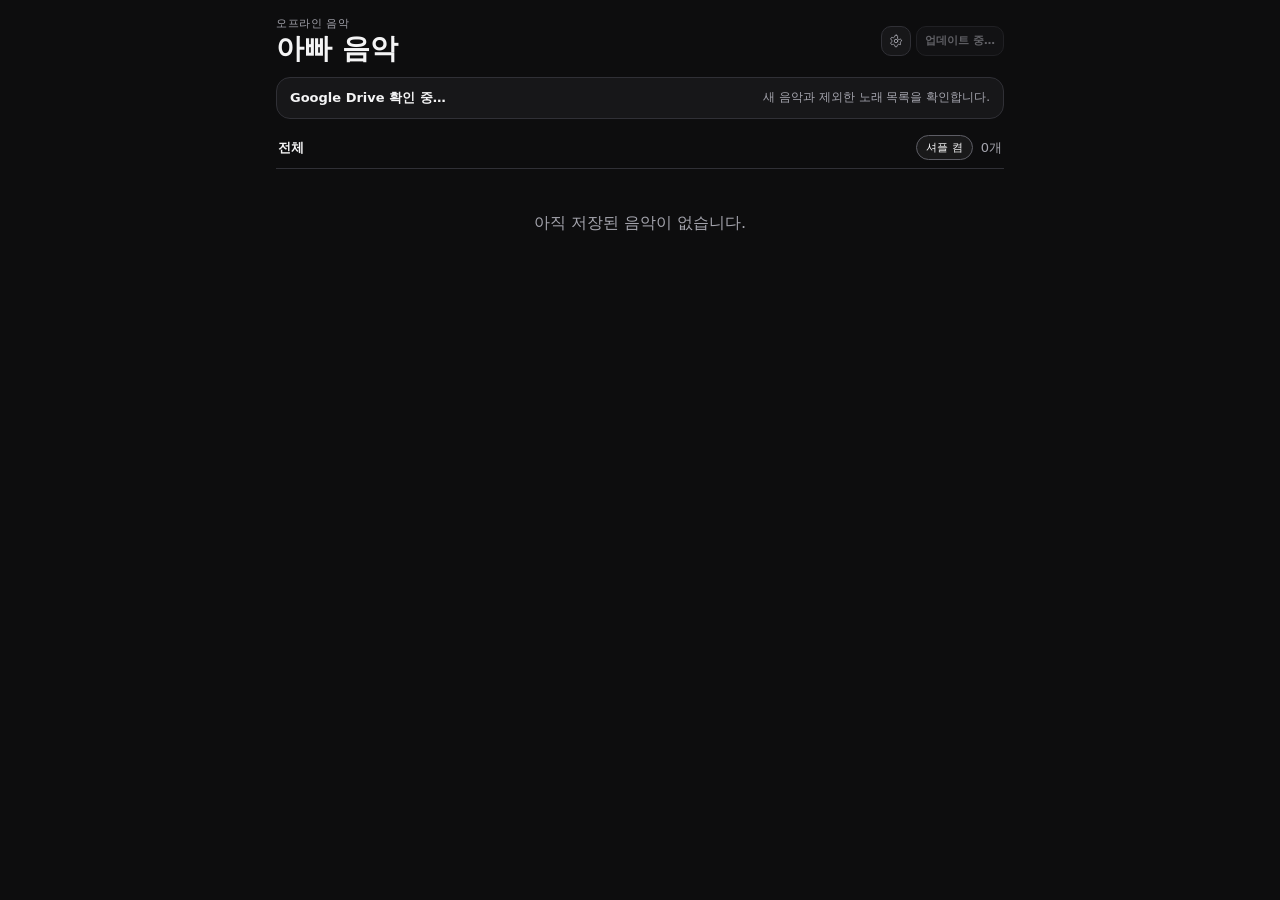
<file: index.html>
<!doctype html>
<html lang="ko" data-app-version="v1.01">
<head>
  <meta charset="utf-8" />
  <meta name="viewport" content="width=device-width, initial-scale=1, viewport-fit=cover" />
  <meta name="theme-color" content="#111111" />
  <meta name="mobile-web-app-capable" content="yes" />
  <meta name="apple-mobile-web-app-capable" content="yes" />
  <link rel="manifest" href="manifest.json?v=7" />
  <link rel="icon" href="./dad-icon.png?v=4" type="image/png" />
  <link rel="apple-touch-icon" href="./dad-icon.png?v=4" />
  <link rel="stylesheet" href="styles.css?v=3" />
  <title>아빠 음악</title>
</head>
<body>
  <div class="app-shell">
    <header class="topbar">
      <div><div class="eyebrow">오프라인 음악</div><div class="title-row"><h1>아빠 음악</h1></div></div>
      <div class="top-actions">
        <button id="settingsBtn" class="icon-btn" type="button" aria-label="설정"><svg width="14" height="14" viewBox="0 0 24 24" fill="none" stroke="currentColor" stroke-width="1.6" stroke-linecap="round" stroke-linejoin="round" aria-hidden="true"><path d="M12.22 2h-.44a2 2 0 0 0-2 2v.18a2 2 0 0 1-1 1.73l-.43.25a2 2 0 0 1-2 0l-.15-.08a2 2 0 0 0-2.73.73l-.22.38a2 2 0 0 0 .73 2.73l.15.09a2 2 0 0 1 1 1.74v.5a2 2 0 0 1-1 1.74l-.15.09a2 2 0 0 0-.73 2.73l.22.38a2 2 0 0 0 2.73.73l.15-.08a2 2 0 0 1 2 0l.43.25a2 2 0 0 1 1 1.73V20a2 2 0 0 0 2 2h.44a2 2 0 0 0 2-2v-.18a2 2 0 0 1 1-1.73l.43-.25a2 2 0 0 1 2 0l.15.08a2 2 0 0 0 2.73-.73l-.15-.09a2 2 0 0 1-1-1.74v-.5a2 2 0 0 1 1-1.74l.15-.09a2 2 0 0 0 .73-2.73l-.22-.38a2 2 0 0 0-2.73-.73l-.15.08a2 2 0 0 1-2 0l-.43-.25a2 2 0 0 1-1-1.73V4a2 2 0 0 0-2-2z"></path><circle cx="12" cy="12" r="3"></circle></svg></button>
        <button id="syncBtn" class="sync-btn" type="button">음악 업데이트</button>
      </div>
    </header>

    <section class="status-card" aria-live="polite"><div id="statusTitle" class="status-title">저장된 목록을 불러오는 중…</div><div id="statusDetail" class="status-detail"></div></section>

    <main>
      <div class="section-head"><h2>전체</h2><div class="section-actions"><button id="shuffleBtn" class="option-btn list-shuffle-btn" type="button" aria-pressed="false">셔플</button><div id="trackCount" class="track-count">0개</div></div></div>
      <div id="trackList" class="track-list"></div><div id="emptyState" class="empty-state hidden">아직 저장된 음악이 없습니다.</div>
    </main>
  </div>

  <section id="player" class="player hidden" aria-label="재생 중">
    <div class="now-row"><div class="now-copy"><div id="nowTitle" class="now-title">—</div><div id="nowStatus" class="now-status">—</div></div><div class="player-options"><button id="repeatBtn" class="option-btn repeat-btn" type="button" aria-label="전체 반복">↻ 전체</button></div></div>
    <div class="seek-wrap"><input id="seek" class="seek" type="range" min="0" max="1000" value="0" /><div class="seek-times"><span id="timeCurrent" class="time-current">0:00</span><span id="timeTotal" class="time-total">0:00</span></div></div>
    <div class="controls"><button id="prevBtn" class="control-btn" type="button" aria-label="이전 곡"><span class="skip-icon skip-prev" aria-hidden="true"><span class="skip-bar"></span><span class="skip-triangle"></span></span></button><button id="playBtn" class="play-btn" data-state="play" type="button" aria-label="재생"></button><button id="nextBtn" class="control-btn" type="button" aria-label="다음 곡"><span class="skip-icon skip-next" aria-hidden="true"><span class="skip-triangle"></span><span class="skip-bar"></span></span></button></div>
  </section>

  <dialog id="settingsDialog" class="dialog settings-dialog">
    <form method="dialog">
      <div class="dialog-title">설정</div>

      <section class="settings-section settings-first">
        <div class="settings-section-title">저장공간</div>
        <div class="settings-row"><span class="settings-row-label">오프라인 오디오</span><span id="offlineStats" class="settings-row-value">0개 · 0 MB</span></div>
        <div class="settings-row"><span class="settings-row-label">브라우저 저장공간</span><span id="storageEstimate" class="settings-row-value">계산 중…</span></div>
        <div class="settings-storage-actions"><button id="deleteOfflineBtn" type="button" class="button secondary full-width">모든 오프라인 오디오 삭제</button></div>
        <p id="storageResult" class="settings-storage-result"></p>
      </section>

      <section class="settings-section">
        <div class="settings-section-title">Google Drive</div>
        <div class="settings-row"><span class="settings-row-label">연결 상태</span><span id="driveStorageStatus" class="settings-row-value">확인 중…</span></div>
        <div class="settings-row"><span class="settings-row-label">제외한 노래</span><span id="rejectedStats" class="settings-row-value">0개</span></div>
        <label class="field"><span>Google Drive API 키</span><input id="apiKeyInput" type="password" autocomplete="off" spellcheck="false" /></label>
        <button id="saveSettingsBtn" type="button" class="button secondary full-width">API 키 저장</button>
      </section>

      <details class="settings-section settings-advanced">
        <summary>고급 설정</summary>
        <label class="field"><span>Google Drive 폴더 ID</span><input id="folderIdInput" type="text" autocomplete="off" /></label>
        <button type="button" class="button secondary full-width" onclick="document.getElementById('saveSettingsBtn').click()">폴더 설정 저장</button>
      </details>

      <details class="settings-section settings-troubleshooting"><summary>문제 해결</summary><button id="factoryResetBtn" type="button" class="danger-btn">이 기기에서 아빠 음악 초기화</button></details>
      <div class="dialog-actions"><button value="cancel" class="button secondary">닫기</button></div>
      <small id="appVersion" data-version="v1.01" style="display:block;font-size:10px;line-height:1.5;font-weight:400;color:var(--muted,#888);text-align:right;margin:10px 0 0">v1.01</small>
    </form>
  </dialog>

  <audio id="audio" preload="metadata" playsinline></audio>
  <script src="dad-writer-bridge.js?v=2"></script>
  <script src="audio-storage.js?v=3"></script>
  <script src="metadata.js?v=1" defer></script>
  <script src="track-list-display.js?v=1" defer></script>
  <script src="app.js?v=11" defer></script>
  <script src="player-artwork.js?v=2" defer></script>
  <script src="media-session-controls.js?v=5" defer></script>
</body>
</html>
</file>
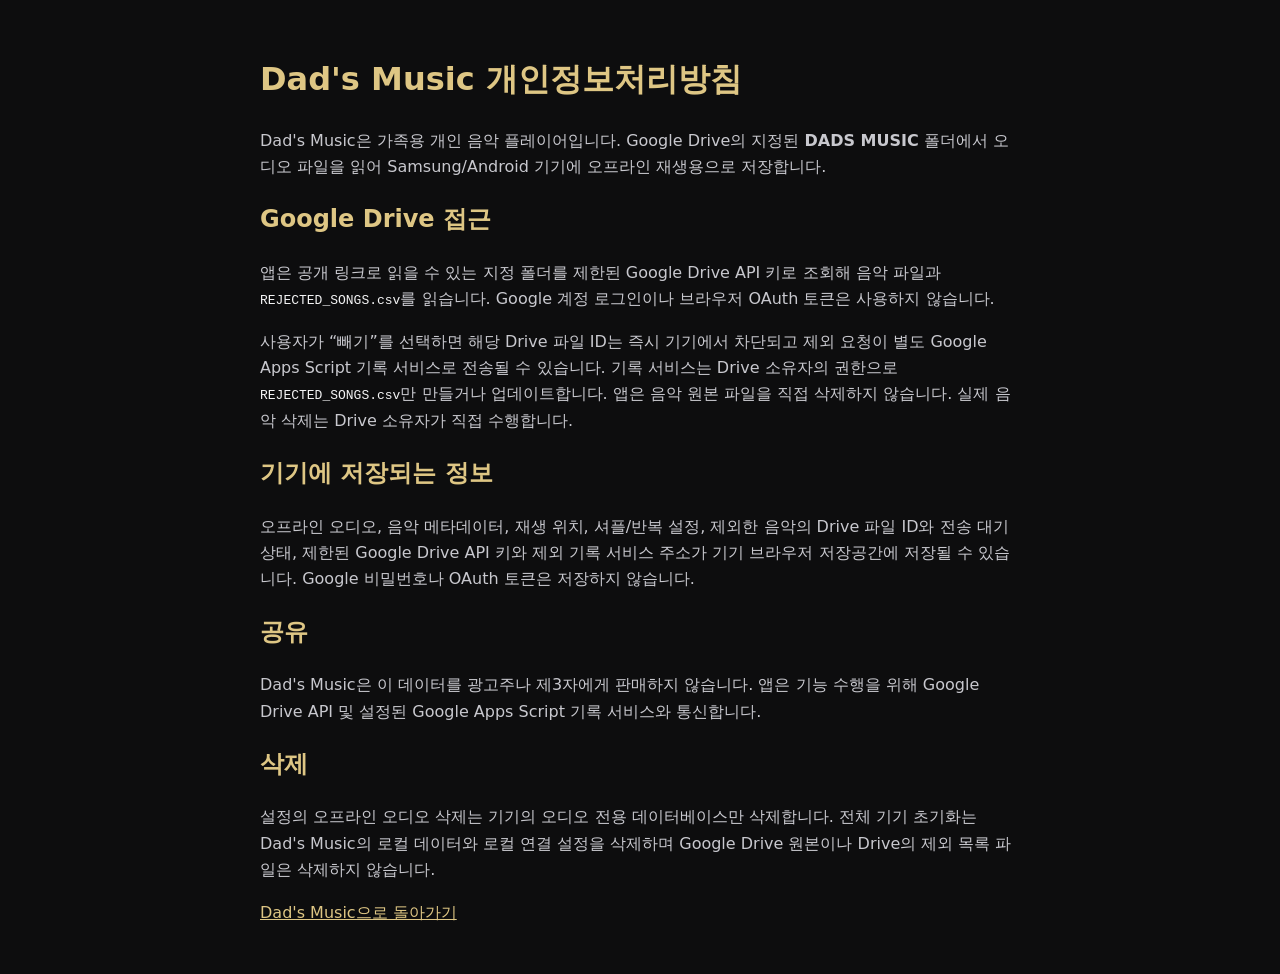
<file: privacy.html>
<!doctype html><html lang="ko"><head><meta charset="utf-8"><meta name="viewport" content="width=device-width,initial-scale=1"><meta name="theme-color" content="#111111"><title>Dad's Music 개인정보처리방침</title><style>body{max-width:760px;margin:0 auto;padding:32px 20px;background:#0d0d0e;color:#f4f4f5;font-family:system-ui,-apple-system,"Noto Sans KR",sans-serif;line-height:1.65}h1,h2{color:#dec684}p,li{color:#c8c8ce}a{color:#dec684}code{color:#f4f4f5}</style></head><body>
<h1>Dad's Music 개인정보처리방침</h1>
<p>Dad's Music은 가족용 개인 음악 플레이어입니다. Google Drive의 지정된 <strong>DADS MUSIC</strong> 폴더에서 오디오 파일을 읽어 Samsung/Android 기기에 오프라인 재생용으로 저장합니다.</p>
<h2>Google Drive 접근</h2>
<p>앱은 공개 링크로 읽을 수 있는 지정 폴더를 제한된 Google Drive API 키로 조회해 음악 파일과 <code>REJECTED_SONGS.csv</code>를 읽습니다. Google 계정 로그인이나 브라우저 OAuth 토큰은 사용하지 않습니다.</p>
<p>사용자가 “빼기”를 선택하면 해당 Drive 파일 ID는 즉시 기기에서 차단되고 제외 요청이 별도 Google Apps Script 기록 서비스로 전송될 수 있습니다. 기록 서비스는 Drive 소유자의 권한으로 <code>REJECTED_SONGS.csv</code>만 만들거나 업데이트합니다. 앱은 음악 원본 파일을 직접 삭제하지 않습니다. 실제 음악 삭제는 Drive 소유자가 직접 수행합니다.</p>
<h2>기기에 저장되는 정보</h2>
<p>오프라인 오디오, 음악 메타데이터, 재생 위치, 셔플/반복 설정, 제외한 음악의 Drive 파일 ID와 전송 대기 상태, 제한된 Google Drive API 키와 제외 기록 서비스 주소가 기기 브라우저 저장공간에 저장될 수 있습니다. Google 비밀번호나 OAuth 토큰은 저장하지 않습니다.</p>
<h2>공유</h2>
<p>Dad's Music은 이 데이터를 광고주나 제3자에게 판매하지 않습니다. 앱은 기능 수행을 위해 Google Drive API 및 설정된 Google Apps Script 기록 서비스와 통신합니다.</p>
<h2>삭제</h2>
<p>설정의 오프라인 오디오 삭제는 기기의 오디오 전용 데이터베이스만 삭제합니다. 전체 기기 초기화는 Dad's Music의 로컬 데이터와 로컬 연결 설정을 삭제하며 Google Drive 원본이나 Drive의 제외 목록 파일은 삭제하지 않습니다.</p>
<p><a href="./">Dad's Music으로 돌아가기</a></p>
</body></html>
</file>
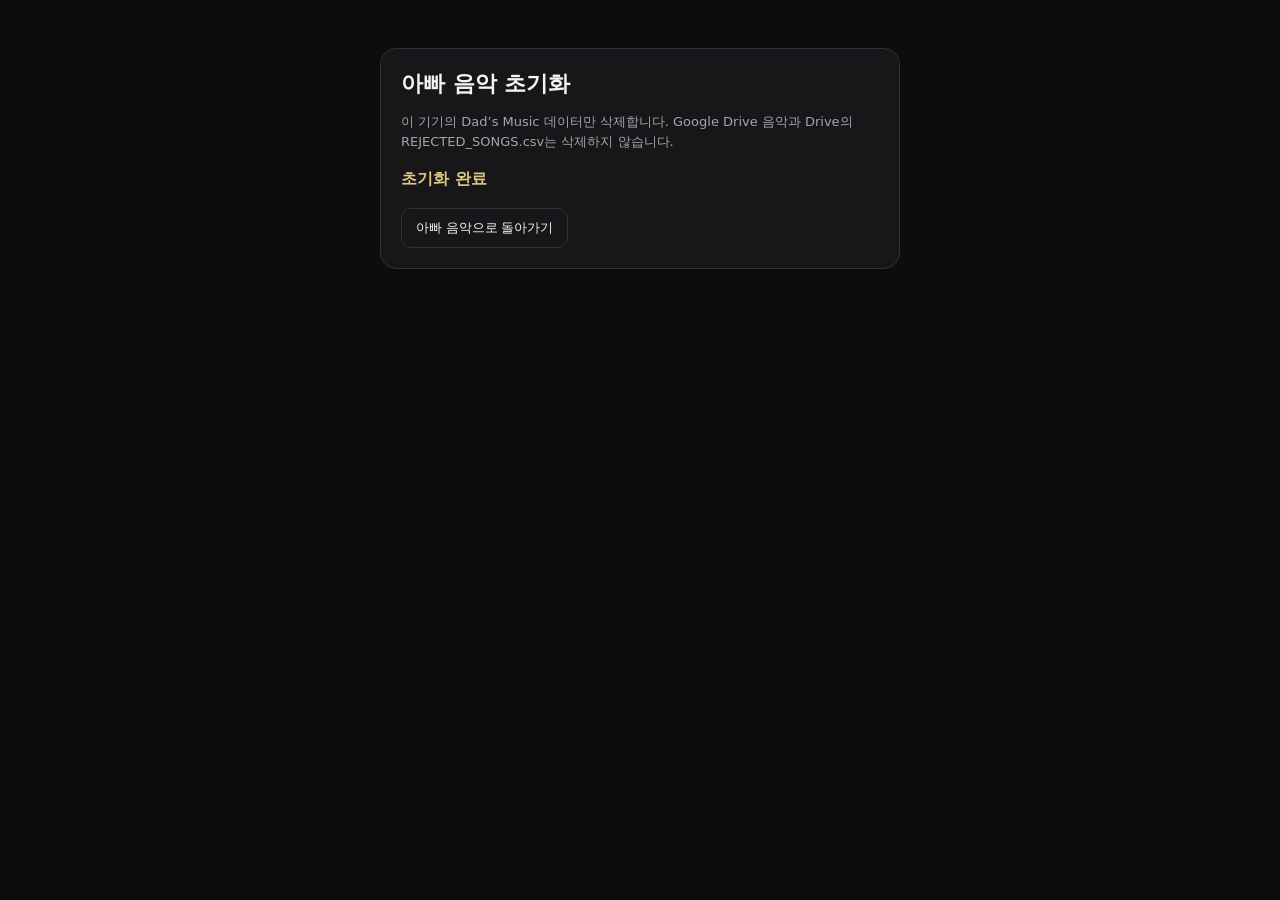
<file: reset.html>
<!doctype html><html lang="ko"><head><meta charset="utf-8"><meta name="viewport" content="width=device-width,initial-scale=1,viewport-fit=cover"><meta name="theme-color" content="#111111"><title>아빠 음악 초기화</title><style>html,body{margin:0;min-height:100%;background:#0d0d0e;color:#f4f4f5;font-family:system-ui,-apple-system,"Noto Sans KR",sans-serif}.wrap{max-width:520px;margin:auto;padding:48px 20px}.card{background:#171719;border:1px solid #303036;border-radius:16px;padding:20px}h1{font-size:22px;margin:0 0 10px}p{color:#a4a4ad;line-height:1.5;font-size:13px}.status{margin-top:18px;color:#dec684;font-weight:700}button{margin-top:18px;border:1px solid #303036;border-radius:10px;background:transparent;color:#f4f4f5;padding:10px 14px}</style></head><body><div class="wrap"><div class="card"><h1>아빠 음악 초기화</h1><p>이 기기의 Dad’s Music 데이터만 삭제합니다. Google Drive 음악과 Drive의 REJECTED_SONGS.csv는 삭제하지 않습니다.</p><div id="status" class="status">초기화 중…</div><button id="returnBtn" type="button" hidden>아빠 음악으로 돌아가기</button></div></div><script>
(async()=>{const status=document.getElementById('status'),btn=document.getElementById('returnBtn');function delDb(name){return new Promise((resolve,reject)=>{const r=indexedDB.deleteDatabase(name);r.onsuccess=resolve;r.onerror=()=>reject(r.error);r.onblocked=()=>reject(new Error(name+' 사용 중'));})}try{const regs=await navigator.serviceWorker?.getRegistrations?.()||[];for(const reg of regs){if(reg.scope.includes('/dads-music/'))await reg.unregister();}const names=await caches.keys();await Promise.all(names.filter(n=>n.startsWith('dads-music-v')).map(n=>caches.delete(n)));await delDb('dads-music-audio-db');await delDb('dads-music-db');['dadsMusicSettings','dadsMusicPositions','dadsMusicRepeatMode','dadsMusicShuffle','dadsMusicRejectedLocal','dadsMusicRejectedPending','dadsMusicRejectionOutboxV1','dadsMusicPublicApiKey','dadsMusicWriterUrl','dadsMusicWriterToken','dadsMusicGoogleAccessToken','dadsMusicGoogleAuthorized','dadsMusicGoogleForceConsent'].forEach(k=>localStorage.removeItem(k));status.textContent='초기화 완료';btn.hidden=false;}catch(e){status.textContent='완전히 초기화하지 못했습니다: '+(e.message||e);btn.hidden=false;}btn.addEventListener('click',()=>location.href='./');})();
</script></body></html>
</file>
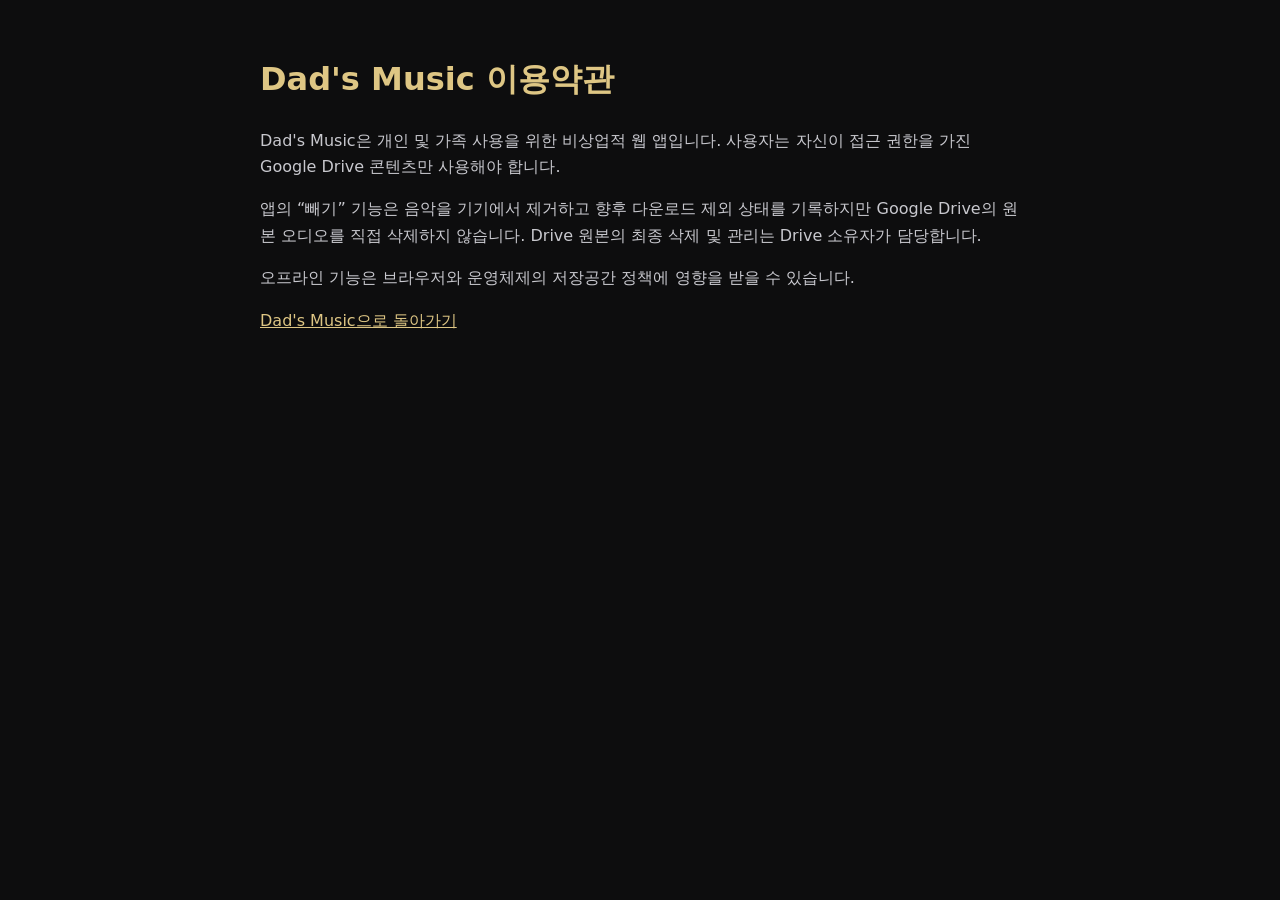
<file: terms.html>
<!doctype html><html lang="ko"><head><meta charset="utf-8"><meta name="viewport" content="width=device-width,initial-scale=1"><meta name="theme-color" content="#111111"><title>Dad's Music 이용약관</title><style>body{max-width:760px;margin:0 auto;padding:32px 20px;background:#0d0d0e;color:#f4f4f5;font-family:system-ui,-apple-system,"Noto Sans KR",sans-serif;line-height:1.65}h1,h2{color:#dec684}p,li{color:#c8c8ce}a{color:#dec684}</style></head><body>
<h1>Dad's Music 이용약관</h1>
<p>Dad's Music은 개인 및 가족 사용을 위한 비상업적 웹 앱입니다. 사용자는 자신이 접근 권한을 가진 Google Drive 콘텐츠만 사용해야 합니다.</p>
<p>앱의 “빼기” 기능은 음악을 기기에서 제거하고 향후 다운로드 제외 상태를 기록하지만 Google Drive의 원본 오디오를 직접 삭제하지 않습니다. Drive 원본의 최종 삭제 및 관리는 Drive 소유자가 담당합니다.</p>
<p>오프라인 기능은 브라우저와 운영체제의 저장공간 정책에 영향을 받을 수 있습니다.</p>
<p><a href="./">Dad's Music으로 돌아가기</a></p>
</body></html>
</file>
<file: styles.css>
:root{color-scheme:dark;--bg:#0d0d0e;--surface:#171719;--surface-2:#202024;--border:#303036;--text:#f4f4f5;--muted:#a4a4ad;--danger:#d86a6a;--gold:#c6a15b;--gold-text:#dec684;--player-h:226px}*{box-sizing:border-box}html,body{margin:0;min-height:100%;max-width:100%;overflow-x:hidden;background:var(--bg);color:var(--text);font-family:system-ui,-apple-system,BlinkMacSystemFont,"Noto Sans KR","Apple SD Gothic Neo",sans-serif}body{width:100%;padding-bottom:calc(var(--player-h) + env(safe-area-inset-bottom));overscroll-behavior-x:none}button,input{font:inherit}button{color:inherit}.app-shell{width:min(760px,100%);max-width:100%;min-width:0;margin:0 auto;padding:max(16px,env(safe-area-inset-top)) 16px 28px;overflow-x:clip}.topbar{display:grid;grid-template-columns:minmax(0,1fr) auto;align-items:center;gap:10px;margin-bottom:12px}.top-actions{display:flex;align-items:center;gap:5px}.eyebrow{font-size:11px;color:var(--muted);letter-spacing:.05em}.title-row{display:flex;align-items:center;gap:6px;margin-top:2px}h1{margin:0;font-size:28px;line-height:1.15}.icon-btn,.sync-btn{min-height:30px;border:1px solid var(--border);border-radius:10px;background:var(--surface);color:var(--muted)}.icon-btn{width:30px;height:30px;padding:0;display:grid;place-items:center}.sync-btn{padding:0 8px;font-size:11px;font-weight:700;white-space:nowrap}.sync-btn:disabled{opacity:.55}.status-card{display:grid;grid-template-columns:minmax(0,auto) minmax(0,1fr);align-items:start;gap:8px;background:var(--surface);border:1px solid var(--border);border-radius:14px;padding:11px 13px;margin-bottom:16px;overflow:hidden}.status-title{font-size:13px;font-weight:700;overflow-wrap:anywhere}.status-detail{margin-left:auto;font-size:12px;color:var(--muted);line-height:1.35;text-align:right;overflow-wrap:anywhere}.section-head{display:flex;align-items:center;justify-content:space-between;margin:0 2px 8px}.section-actions{display:flex;align-items:center;gap:8px}h2{margin:0;font-size:13px}.track-count{color:var(--muted);font-size:13px}.track-list{border-top:1px solid var(--border)}.track-row{display:grid;grid-template-columns:38px minmax(0,1fr) 26px 46px;align-items:center;min-height:48px;border-bottom:1px solid var(--border)}.track-row.playing{background:linear-gradient(90deg,rgba(198,161,91,.15),rgba(198,161,91,.025));box-shadow:inset 3px 0 0 var(--gold)}.track-number{color:var(--muted);text-align:center;font-size:14px}.track-row.playing .track-number,.track-row.playing .track-title{color:var(--gold-text)}.track-main{min-width:0;border:0;background:transparent;text-align:left;padding:5px 8px}.track-title{display:block;font-size:16px;font-weight:650;line-height:1.42;word-break:keep-all;overflow-wrap:anywhere}.track-meta{display:none}.offline-mark{color:#bdbdc5;font-size:16px;text-align:center}.reject-btn{justify-self:end;border:1px solid #4a3a3a;background:transparent;color:#c39b9b;border-radius:8px;padding:5px 7px;font-size:10px;font-weight:700}.empty-state{text-align:center;color:var(--muted);padding:44px 0}.hidden{display:none!important}.player{position:fixed;z-index:30;left:0;right:0;bottom:0;min-height:var(--player-h);max-width:100vw;overflow-x:hidden;background:linear-gradient(180deg,rgba(198,161,91,.09) 0,rgba(18,18,20,.985) 34px);border-top:1px solid rgba(198,161,91,.55);box-shadow:0 -8px 28px rgba(198,161,91,.07);padding:14px 16px calc(14px + env(safe-area-inset-bottom));backdrop-filter:blur(16px)}.now-row,.seek-wrap,.controls{width:min(760px,100%);margin-left:auto;margin-right:auto}.now-row{display:flex;justify-content:space-between;align-items:flex-start;gap:12px}.now-copy{min-width:0;flex:1}.now-title{font-size:16px;font-weight:750;line-height:1.35;max-height:3.9em;overflow:hidden;overflow-wrap:anywhere}.now-title::before{content:"재생 중";display:block;margin-bottom:2px;color:var(--gold-text);font-size:10px;font-weight:800;letter-spacing:.08em}.now-status{font-size:11px;color:var(--muted);margin-top:4px;overflow-wrap:anywhere}.player-options{display:grid;gap:6px;justify-items:end}.option-btn{min-width:74px;border:1px solid var(--border);border-radius:999px;background:transparent;padding:6px 10px;color:var(--muted);font-size:11px}.option-btn.list-shuffle-btn{min-width:auto;padding:4px 9px}.option-btn.active,.repeat-btn[data-mode="all"],.repeat-btn[data-mode="one"]{color:var(--text);border-color:#5d5d65;background:rgba(255,255,255,.05)}.seek-wrap{margin-top:12px}.seek{width:100%;accent-color:var(--gold)}.seek-times{display:flex;justify-content:space-between;font-size:10px;color:var(--muted);margin-top:1px;font-variant-numeric:tabular-nums}.controls{display:flex;justify-content:center;align-items:center;gap:22px;margin-top:8px}.control-btn,.play-btn{display:grid;place-items:center;padding:0}.control-btn{width:52px;height:52px;border:1px solid var(--border);border-radius:50%;background:var(--surface-2)}.skip-icon{position:relative;display:block;width:22px;height:20px}.skip-bar{position:absolute;top:3px;bottom:3px;width:2px;border-radius:2px;background:currentColor}.skip-triangle{position:absolute;top:3px;width:0;height:0;border-top:7px solid transparent;border-bottom:7px solid transparent}.skip-prev .skip-bar{left:2px}.skip-prev .skip-triangle{left:6px;border-right:12px solid currentColor}.skip-next .skip-bar{right:2px}.skip-next .skip-triangle{right:6px;border-left:12px solid currentColor}.play-btn{position:relative;width:62px;height:62px;border:0;border-radius:50%;background:var(--text);color:var(--bg)}.play-btn::before,.play-btn::after{content:"";position:absolute;pointer-events:none}.play-btn[data-state="play"]::before{left:50%;top:50%;width:0;height:0;border-top:8px solid transparent;border-bottom:8px solid transparent;border-left:13px solid var(--bg);transform:translate(-42%,-50%)}.play-btn[data-state="play"]::after{display:none}.play-btn[data-state="pause"]::before,.play-btn[data-state="pause"]::after{top:50%;width:4px;height:18px;border-radius:1px;background:var(--bg);transform:translateY(-50%)}.play-btn[data-state="pause"]::before{left:calc(50% - 6px)}.play-btn[data-state="pause"]::after{right:calc(50% - 6px)}.dialog{width:min(440px,calc(100% - 28px));max-height:calc(100dvh - 48px);overflow:auto;border:1px solid var(--border);background:var(--surface);color:var(--text);border-radius:16px;padding:18px}.dialog::backdrop{background:rgba(0,0,0,.68);backdrop-filter:blur(4px)}.dialog-title{font-size:20px;font-weight:750}.field{display:grid;gap:7px;margin:14px 0;color:var(--muted);font-size:12px}.field input{width:100%;border:1px solid var(--border);border-radius:10px;background:var(--surface-2);color:var(--text);padding:10px 11px;outline:none;font-size:12px}.help{color:var(--muted);font-size:11px;line-height:1.45;overflow-wrap:anywhere}.settings-section{border-top:1px solid var(--border);margin-top:18px;padding-top:16px}.settings-section.settings-first{border-top:0;margin-top:6px;padding-top:0}.settings-section-title{font-size:13px;font-weight:750}.settings-row{display:flex;align-items:baseline;justify-content:space-between;gap:14px;padding:7px 0;font-size:12px}.settings-row-label{color:var(--muted)}.settings-row-value{font-weight:700;text-align:right}.settings-storage-path{color:var(--muted);font-size:10.5px;line-height:1.4;margin:-1px 0 4px}.settings-note{margin:5px 0 0}.settings-storage-actions{margin-top:10px}.settings-storage-result{min-height:16px;margin:8px 0 0;color:var(--muted);font-size:11px}.settings-advanced>summary,.settings-troubleshooting>summary{cursor:pointer;color:var(--muted);font-size:12px;font-weight:750}.full-width{width:100%}.danger-btn{width:100%;border:1px solid #6b3e3e;border-radius:10px;background:transparent;color:#f1b0b0;padding:10px;font-weight:700;font-size:12px;margin-top:10px}.dialog-actions{display:flex;justify-content:flex-end;margin-top:18px}.button{border:1px solid var(--text);border-radius:10px;padding:9px 13px;background:var(--text);color:var(--bg);font-weight:700}.button.secondary{background:transparent;color:var(--text);border-color:var(--border)}a{color:var(--gold-text)}@media(max-width:460px){:root{--player-h:236px}h1{font-size:25px}.topbar{gap:8px}.sync-btn{font-size:10px}.status-card{display:block}.status-detail{margin:4px 0 0;text-align:left}.track-row{grid-template-columns:34px minmax(0,1fr) 24px 44px}.track-title{font-size:16px}.controls{gap:20px}.dialog{width:min(420px,calc(100% - 20px));padding:16px}}
</file>
